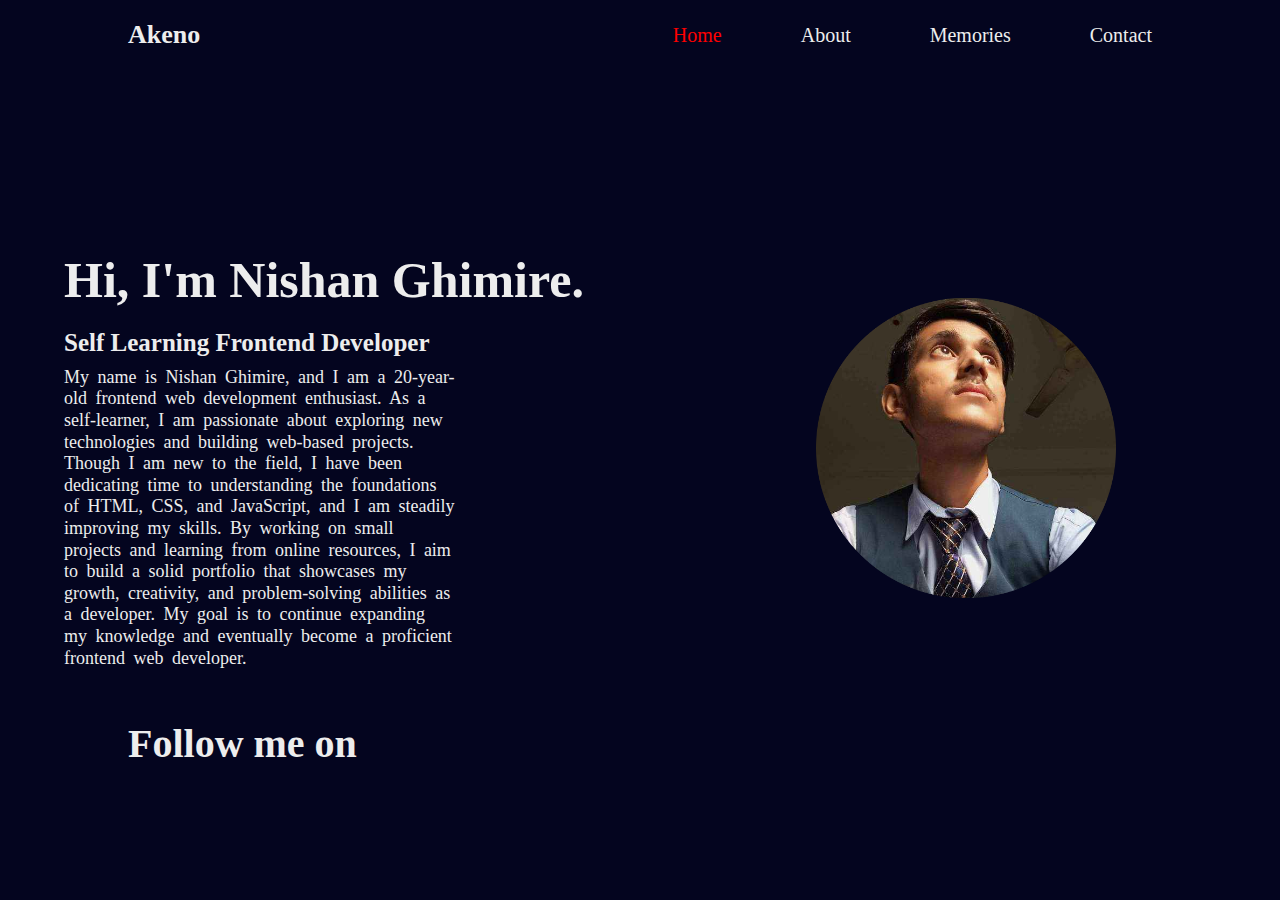
<file: index.html>
<!DOCTYPE html>
<html lang="en">
    <head>
        <title>Home</title>
        <meta charset="UTF-8">
        <meta name="viewport" content="width=device-width, initial-scale=1">
        <link href="./style.css" rel="stylesheet">
        <link rel="stylesheet" href="https://cdnjs.cloudflare.com/ajax/libs/font-awesome/6.6.0/css/all.min.css" integrity="sha512-Kc323vGBEqzTmouAECnVceyQqyqdsSiqLQISBL29aUW4U/M7pSPA/gEUZQqv1cwx4OnYxTxve5UMg5GT6L4JJg==" crossorigin="anonymous" referrerpolicy="no-referrer" />

    </head>
    <body>

        <section class="header">
            <div class="header-logo">
                <h1>Akeno</h1>
            </div>
            <div class="header-cont">
                <a href="" class="act">Home</a>
                <a href="./about.html">About</a>
                <a href="./memories.html">Memories</a>
                <a href="./contact.html">Contact</a>
            </div>
        </section>
        
        <section class="home">
            <div class="home-cont">
                <h1>Hi, I'm Nishan Ghimire.</h1>
                <h4>Self Learning Frontend Developer</h4>
                <p>My name is Nishan Ghimire, and I am a 20-year-old frontend web development enthusiast.
                    As a self-learner, I am passionate about exploring new technologies and building web-based projects.
                    Though I am new to the field, I have been dedicating time to understanding the foundations of HTML, CSS, and JavaScript, and I am steadily improving my skills.
                    By working on small projects and learning from online resources, I aim to build a solid portfolio that showcases my growth, creativity, and problem-solving abilities as a developer.
                    My goal is to continue expanding my knowledge and eventually become a proficient frontend web developer.</p>
            </div>
            <div class="home-img">
                <img src="./img/img_1.png" alt="Nishan Ghimire" width=300px/>
            </div>
        </section>
        
        <section class="media">
            <h1 class=followme>Follow me on</h1>
            <ul class="media-logo">
                <li><a href="https://www.facebook.com/profile.php?id=100068603964503" target="_blank"><i class="fa-brands fa-facebook" id="fb"></i></a></li>
                <li><a href="https://www.instagram.com/a_keno__/" target="_blank"><i class="fa-brands fa-instagram" id="ig"></i></a></li>
                <li><a href="https://x.com/a_keno__" target="_blank"><i class="fa-brands fa-x-twitter" id="twi"></i></a></li>
            </ul>
        </section>

    </body>
</html>
</file>
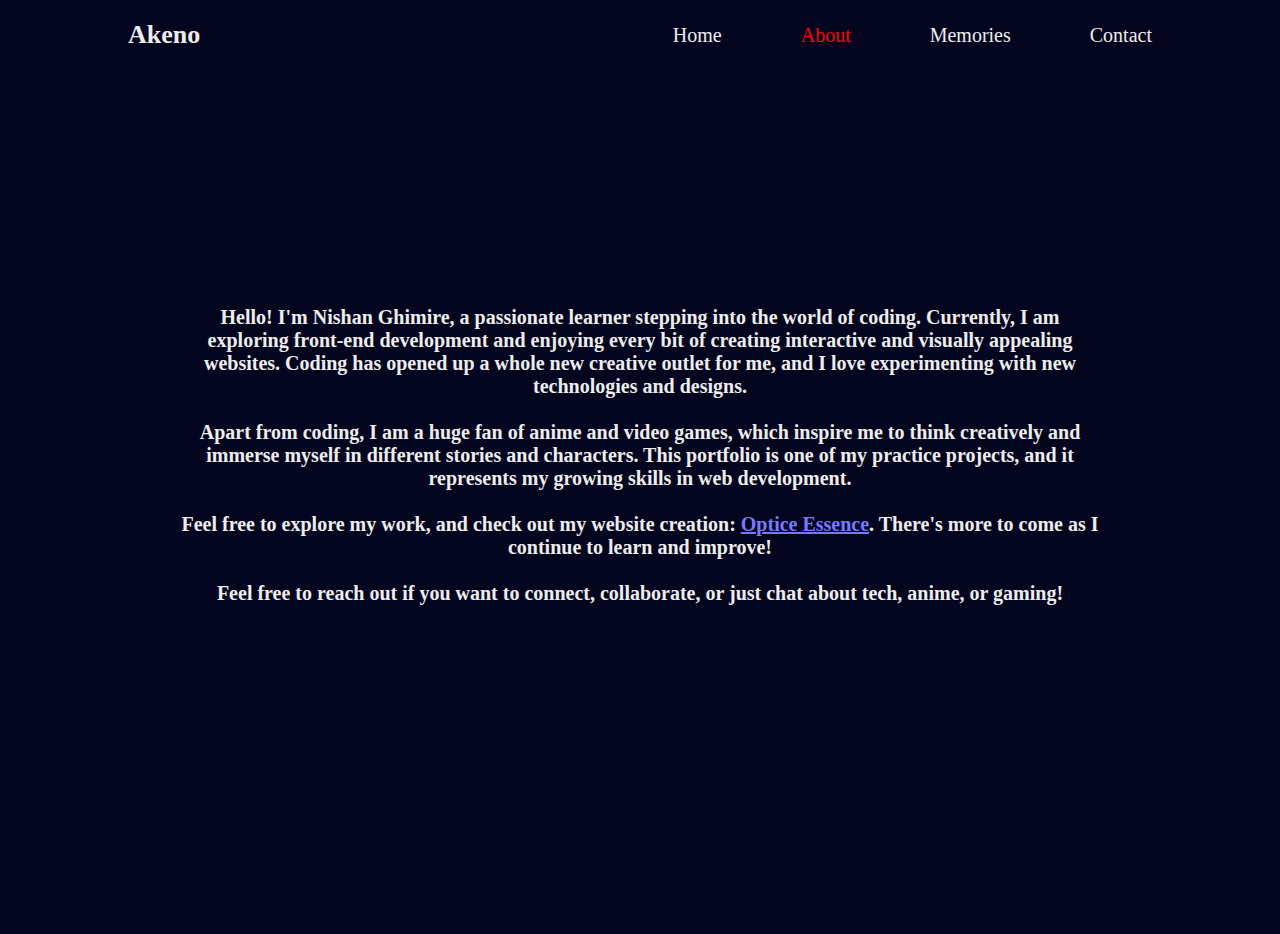
<file: about.html>
<!DOCTYPE html>
<html lang="en">
    <head>
        <meta charset="UTF-8">
        <meta name="viewport" content="width=device-width, initial-scale=1">
        <link href="./style.css" rel="stylesheet">
        <title>About me</title> 
    </head>
    <body>

        <section class="header">
            <div class="header-logo">
                <h1>Akeno</h1>
            </div>
            <div class="header-cont">
                <a href="./index.html">Home</a>
                <a href="" class="act">About</a>
                <a href="./memories.html">Memories</a>
                <a href="./contact.html">Contact</a>
            </div>
        </section>

        <section class="aboutme">
            <div class="aboutmyself">
                <p>Hello! I'm Nishan Ghimire, a passionate learner stepping into the world of coding.
                Currently, I am exploring front-end development and enjoying every bit of creating interactive and visually appealing websites.
                Coding has opened up a whole new creative outlet for me, and I love experimenting with new technologies and designs.</p><br>
                    <div class="hobbies">
                        <p>Apart from coding, I am a huge fan of anime and video games, which inspire me to think creatively and immerse myself in different stories and characters.
                        This portfolio is one of my practice projects, and it represents my growing skills in web development.</p></br>
                            <div class="mywork">
                        <p>Feel free to explore my work, and check out my website creation: <a href="https://opticeessence.netlify.app/" target="_blank">Optice Essence</a>.
                        There's more to come as I continue to learn and improve!</br></br> Feel free to reach out if you want to connect, collaborate, or just chat about tech, anime, or gaming!</p></br>
                    </div>
                </div>
            </div>
        </section>

    </body>
</html>
</file>
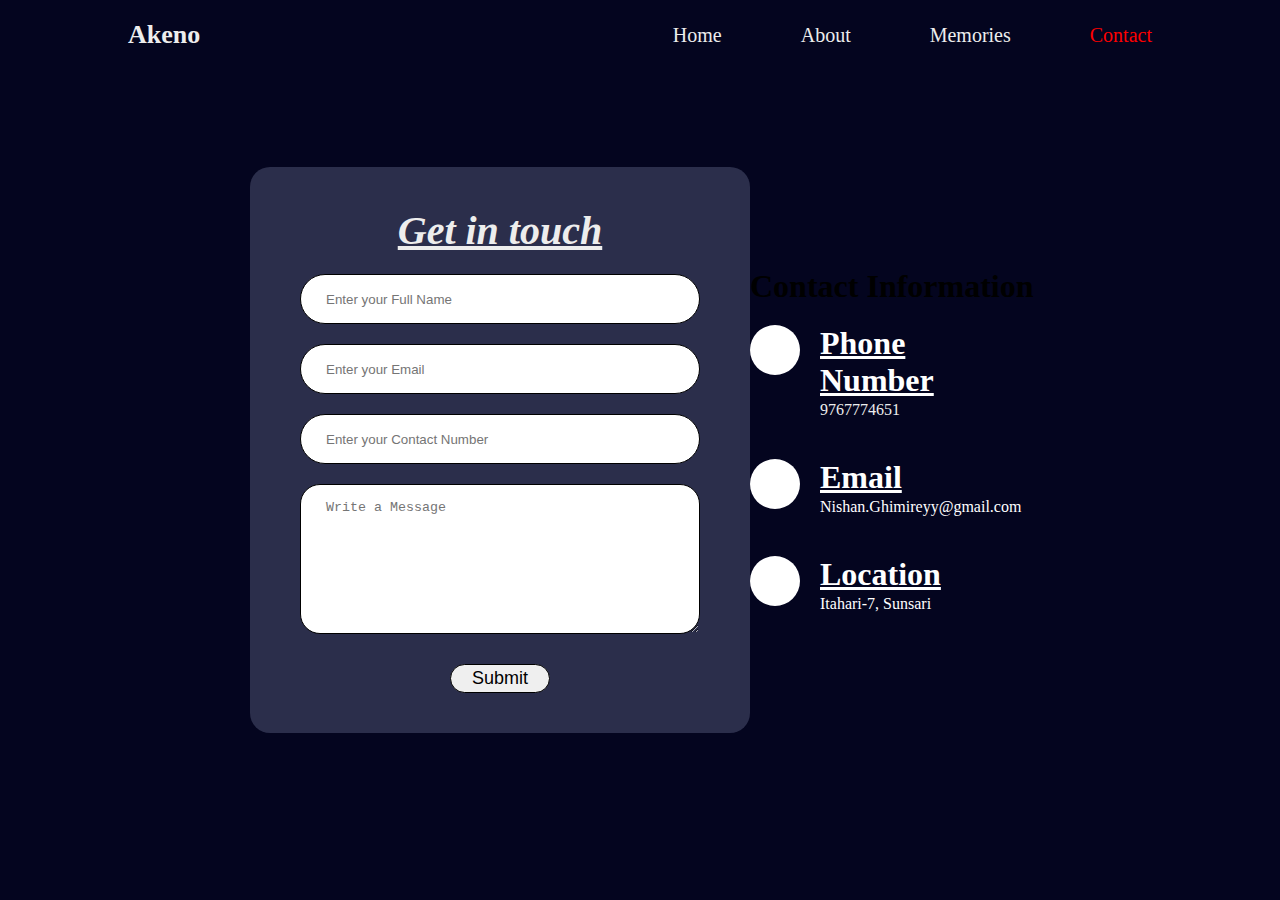
<file: contact.html>
<!DOCTYPE html>
<html lang="en">
    <head>
        <title>Contact</title>
        <meta charset="UTF-8">
        <meta name="viewport" content="width=device-width, initial-scale=1">
        <link href="./style.css" rel="stylesheet">
        <link rel="stylesheet" href="https://cdnjs.cloudflare.com/ajax/libs/font-awesome/6.6.0/css/all.min.css" integrity="sha512-Kc323vGBEqzTmouAECnVceyQqyqdsSiqLQISBL29aUW4U/M7pSPA/gEUZQqv1cwx4OnYxTxve5UMg5GT6L4JJg==" crossorigin="anonymous" referrerpolicy="no-referrer" />
    </head>
    <body>

        <section class="header">
            <div class="header-logo">
                <h1>Akeno</h1>
            </div>
            <div class="header-cont">
                <a href="./index.html">Home</a>
                <a href="./about.html">About</a>
                <a href="./memories.html">Memories</a>
                <a href="" class="act">Contact</a>
            </div>
        </section>

        <section class="contact-main">
            <section class="contact">
                <form class="contact-form">
                    <h1 class="contactus">Get in touch</h1>
                    <input type="text" name="Name" class="contactinp" placeholder="Enter your Full Name">
                    <input type="email" name="inpEmail" class="contactinp" placeholder="Enter your Email">
                    <input type="number" name="inpNumber" class="contactinp" placeholder="Enter your Contact Number">
                    <textarea type="message" class="formsg"  placeholder="Write a Message"></textarea>
                    <button type="submit" class="btnsmt">Submit</button>
                </form>
            </section>
        

        <section class="contactinf">
            <h1>Contact Information</h1>
                <div class="icons">
                    <div class="icon1"><i class="fa-solid fa-phone"></i></div>
                        <div class="texts">
                            <h1>Phone Number</h1>
                            <a href="9767774651"><p>9767774651</p></a>
                    </div>
                </div>

                <div class="icons">
                <div class="icon1"><i class="fa-solid fa-envelope"></i></div>
                        <div class="texts">
                            <h1>Email</h1>
                            <p>Nishan.Ghimireyy@gmail.com</p>
                </div>
                    </div>

                    <div class="icons">
                    <div class="icon1"><i class="fa-solid fa-location-dot"></i></div>
                            <div class="texts">
                                <h1>Location</h1>
                                <p>Itahari-7, Sunsari</p>
                    </div>
                </div>
            </section>
        </section>
    </body>
</html>
</file>
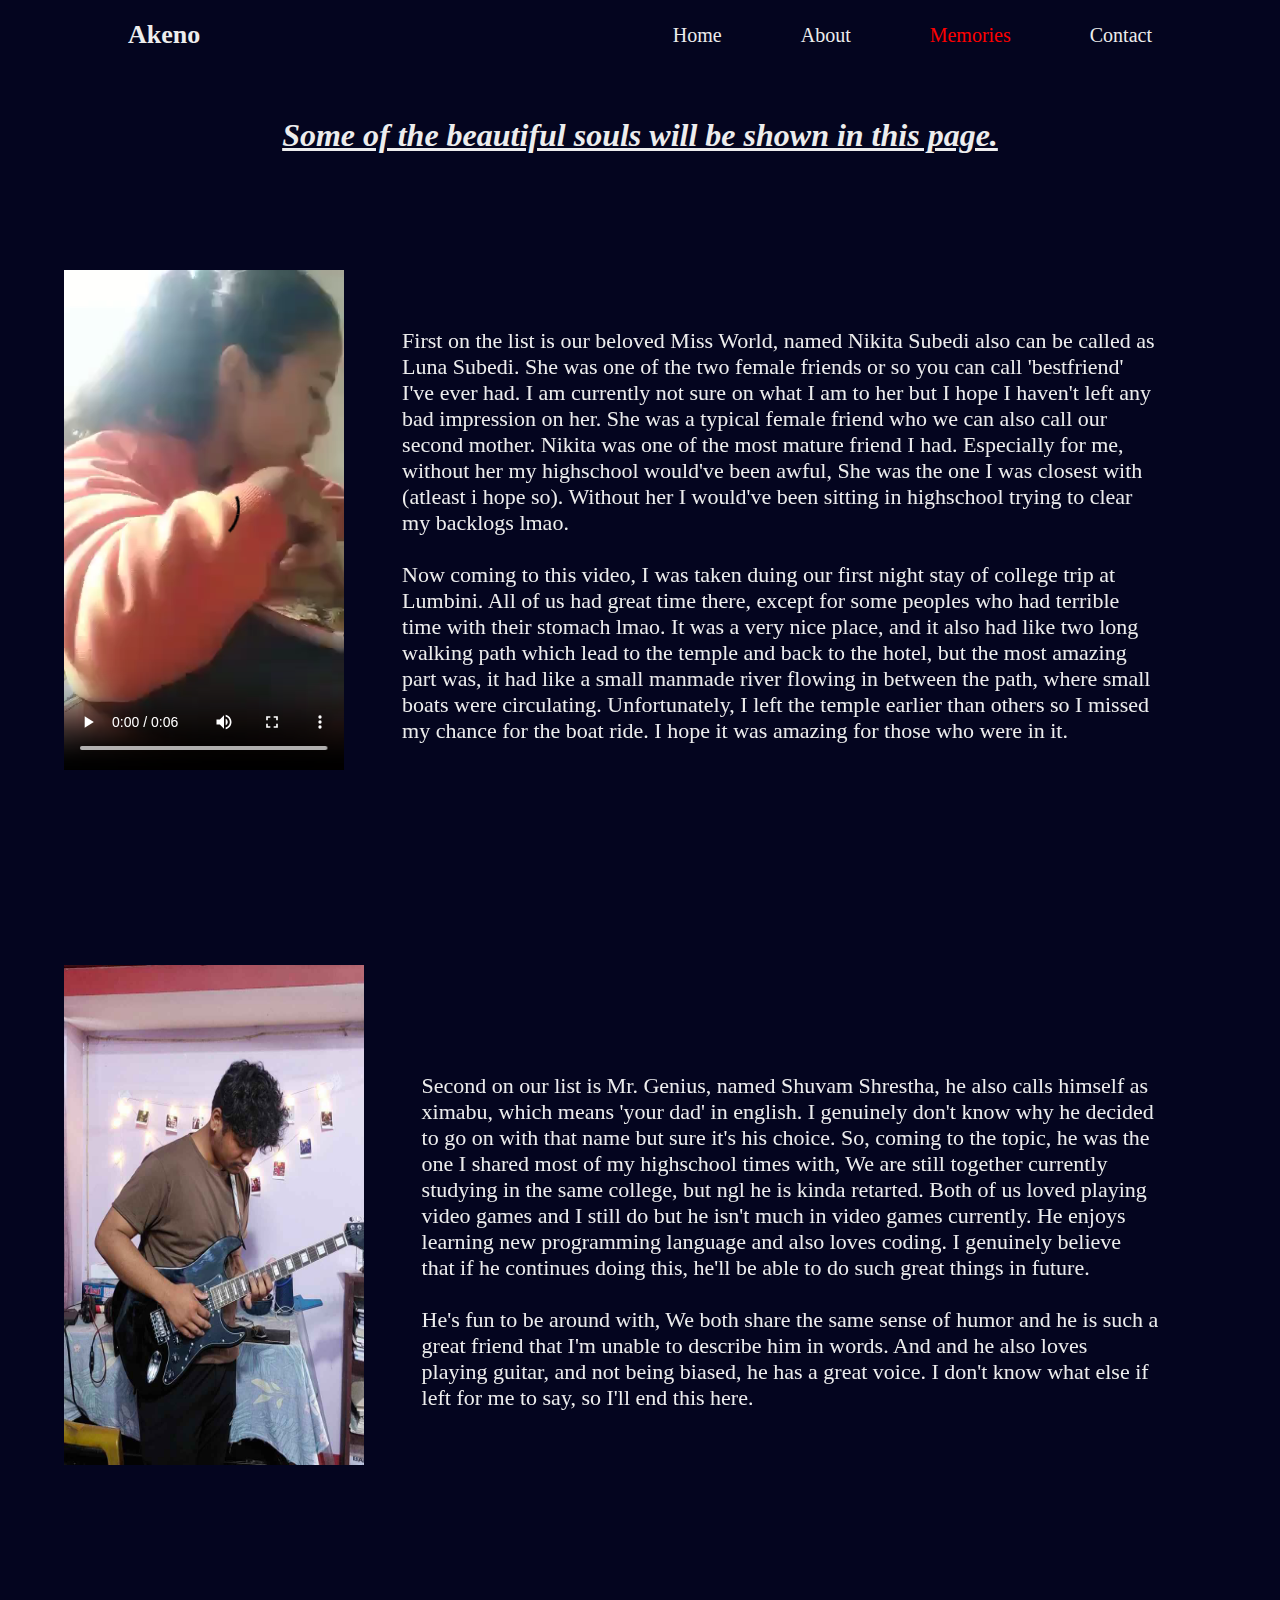
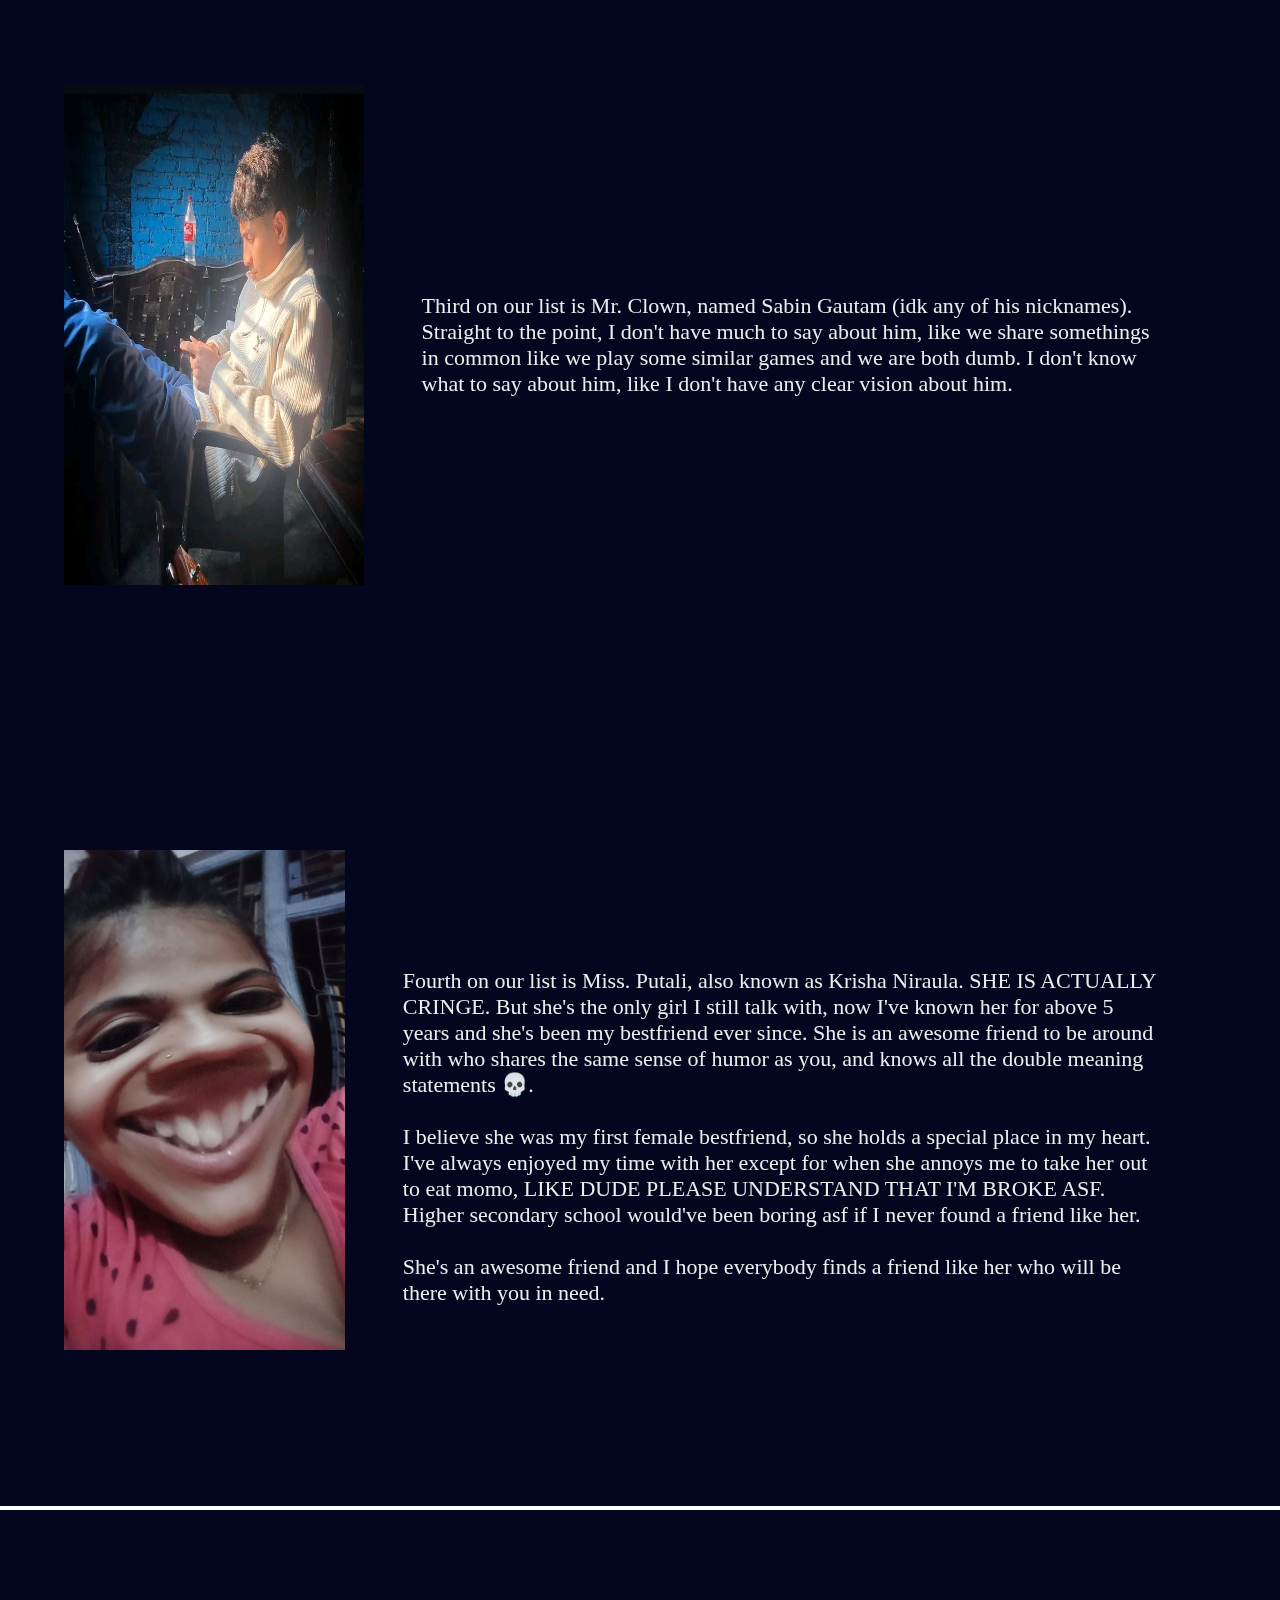
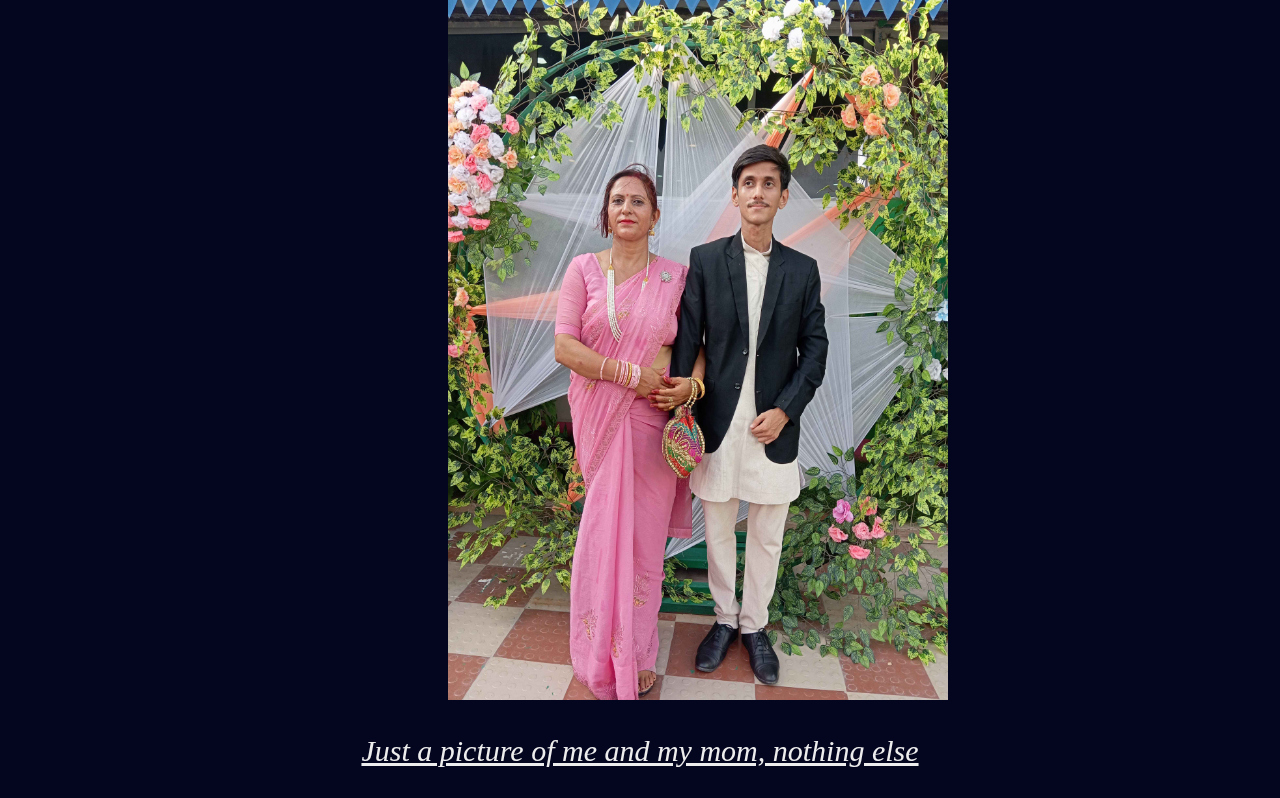
<file: memories.html>
<!DOCTYPE html>
<html lang="en">
    <head>
        <title>Memories</title>
        <meta charset="UTF-8">
        <meta name="viewport" content="width=device-width, initial-scale=1">
        <link href="./style.css" rel="stylesheet">
    </head>
    <body>

        <section class="header">
            <div class="header-logo">
                <h1>Akeno</h1>
            </div>
            <div class="header-cont">
                <a href="./index.html">Home</a>
                <a href="./about.html">About</a>
                <a href="" class="act">Memories</a>
                <a href="./contact.html">Contact</a>
            </div>
        </section>

        <section class="memory">
            <h1>Some of the beautiful souls will be shown in this page.</h1>
            <div class="nikita">
                <video src="./img/nikita.mp4?autoplay=false" height="500px" width="300px" controls class="nikitavid" alt="Nikita Subedi"></video>
                <p class="nikitatxt">First on the list is our beloved Miss World, named Nikita Subedi also can be called as Luna Subedi.
                She was one of the two female friends or so you can call 'bestfriend' I've ever had.
                I am currently not sure on what I am to her but I hope I haven't left any bad impression on her.
                She was a typical female friend who we can also call our second mother. Nikita was one of the most mature friend I had.
                Especially for me, without her my highschool would've been awful, She was the one I was closest with (atleast i hope so).
                Without her I would've been sitting in highschool trying to clear my backlogs lmao.<br><br>

                Now coming to this video, I was taken duing our first night stay of college trip at Lumbini.
                All of us had great time there, except for some peoples who had terrible time with their stomach lmao.
                It was a very nice place, and it also had like two long walking path which lead to the temple and back to the hotel,
                but the most amazing part was, it had like a small manmade river flowing in between the path, where small boats were circulating.
                Unfortunately, I left the temple earlier than others so I missed my chance for the boat ride. I hope it was amazing for those who were in it.  
                </p>
            </div>

            <div class="shuvam">
                <img src="./img/shuvam1.jpg" alt="Shuvam Shrestha" width="300px" height="500px">
                <p class="shuvamtxt">Second on our list is Mr. Genius, named Shuvam Shrestha, he also calls himself as ximabu, which means 'your dad' in english.
                I genuinely don't know why he decided to go on with that name but sure it's his choice.
                So, coming to the topic, he was the one I shared most of my highschool times with, We are still together currently studying in the same college,
                but ngl he is kinda retarted. Both of us loved playing video games and I still do but he isn't much in video games currently.
                He enjoys learning new programming language and also loves coding. I genuinely believe that if he continues doing this,
                he'll be able to do such great things in future.<br><br>

                He's fun to be around with, We both share the same sense of humor and he is such a great friend that I'm unable to describe him in words.
                And and he also loves playing guitar, and not being biased, he has a great voice. I don't know what else if left for me to say, so I'll end this here.
                </p>
            </div>

            <div class="sabin">
                <img src="./img/sabin.jpg" alt="Sabin Gautam" width="300px" height="500px">
                <p class="sabintxt">Third on our list is Mr. Clown, named Sabin Gautam (idk any of his nicknames).
                Straight to the point, I don't have much to say about him, like we share somethings in common like we play some similar games and we are both dumb.
                I don't know what to say about him, like I don't have any clear vision about him.</p>
            </div>

            <div class="krisha">
                <img src="./img/krisha.jpg" alt="Krisha Niraula" width="300px" height="500px">
                <p class="krishatxt">Fourth on our list is Miss. Putali, also known as Krisha Niraula. SHE IS ACTUALLY CRINGE.
                But she's the only girl I still talk with, now I've known her for above 5 years and she's been my bestfriend ever since.
                She is an awesome friend to be around with who shares the same sense of humor as you, and knows all the double meaning statements 💀.<br><br>
                I believe she was my first female bestfriend, so she holds a special place in my heart.
                I've always enjoyed my time with her except for when she annoys me to take her out to eat momo, LIKE DUDE PLEASE UNDERSTAND THAT I'M BROKE ASF.
                Higher secondary school would've been boring asf if I never found a friend like her.<br><br>
                She's an awesome friend and I hope everybody finds a friend like her who will be there with you in need.</p>
            </div>

            <hr class="new1">

            <div class="mom">
                <img src="./img/mom.jpg" alt="mom" width="500px" height="700px">
            </div>
            <p class="momtxt">Just a picture of me and my mom, nothing else</p>
        </section>

    </body>
</html>
</file>
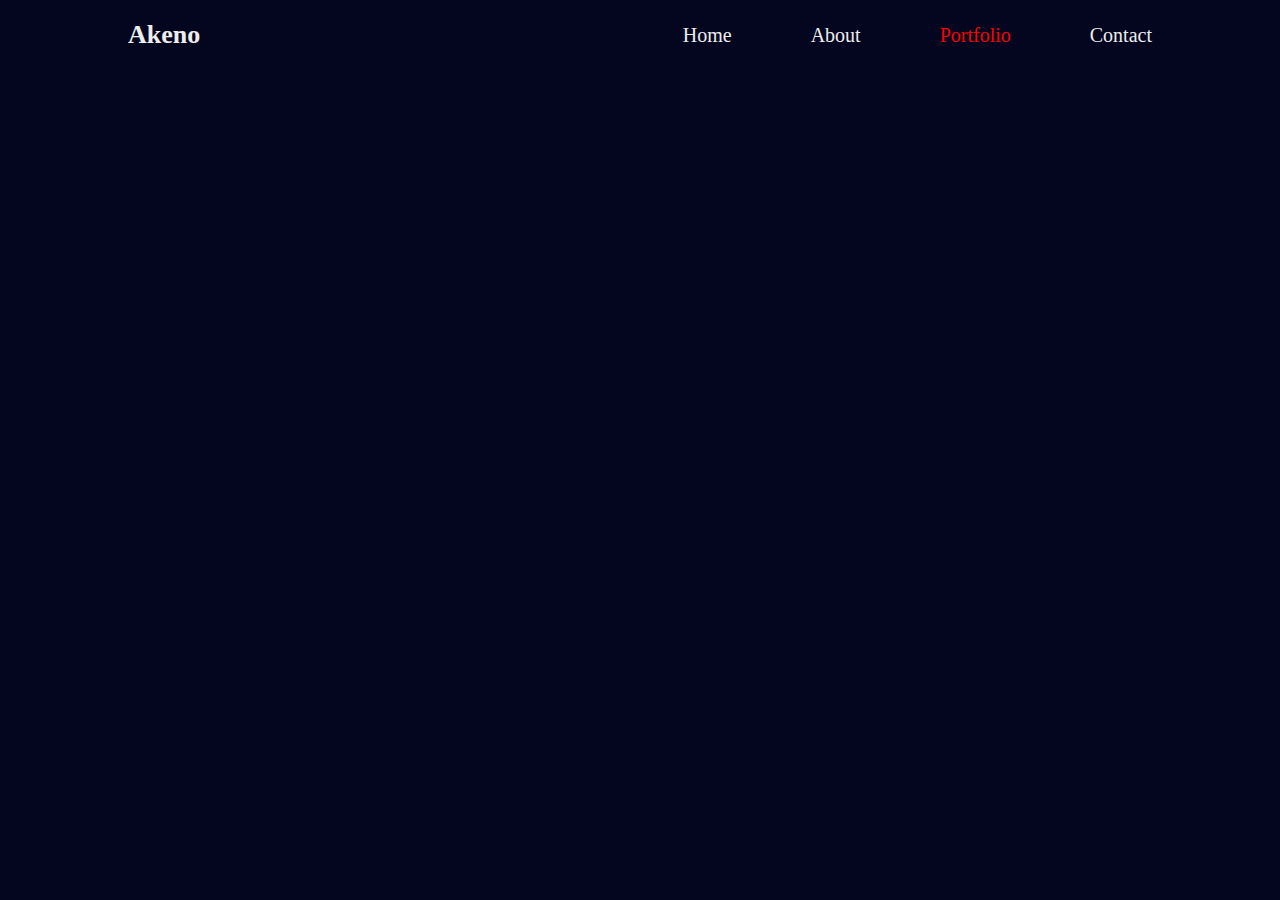
<file: portfolio.html>
<!DOCTYPE html>
<html lang="en">
    <head>
        <title></title>
        <meta charset="UTF-8">
        <meta name="viewport" content="width=device-width, initial-scale=1">
        <link href="./style.css" rel="stylesheet">
    </head>
    <body>

        <section class="header">
            <div class="header-logo">
                <h1>Akeno</h1>
            </div>
            <div class="header-cont">
                <a href="./index.html">Home</a>
                <a href="./about.html">About</a>
                <a href="" class="act">Portfolio</a>
                <a href="./contact.html">Contact</a>
            </div>
        </section>
    </body>
</html>
</file>
<file: style.css>
* {
    margin: 0%;
    padding: 0%;
    box-sizing: border-box;
}

body {
    background-color: rgb(4, 5, 31);
}

.header {
    position: absolute;
    top: 0;
    left: 0;
    padding: 20px 10%;
    background: transparent;
    width: 100%;
    display: flex;
    justify-content: space-between;
    align-items: center;
    z-index: 100;
}

.header-logo h1 {
    font-size: 26px;
    font-weight: 600;
    text-decoration: none;
    color: #ededed;
}

.header-cont a {
    color: #ededed;
    margin-left: 75px;
    font-size: 20px;
    font-weight: 400;
    text-decoration: none;
    transition: 2ms ease;
}

.header-cont a:hover {
    color: aqua;
}

.header-cont a.act {
    color: red;
}

.home {
    display: flex;
    align-items: center;
    height: 100vh;
    padding: 0 5%;
}

.home-cont {
    color: #ededed;
}

.home-cont h1 {
    font-size: 50px;
    font-weight: 700;
    padding: 20px 0;
}

.home-cont h4 {
    font-size: 25px;
    margin-bottom: 10px;
}

.home-cont p {
    font-size: 18px;
    line-height: 1.2;
    margin-right: 40vh;
    word-spacing: 4px;
}

.media {
    margin-top: -20vh;
}

.media h1 {
    font-size: 40px;
    color: #ededed;
    padding: 0 10%;
}

.media .media-logo {
    font-size: 40px;
    padding-left: 10%;
    z-index: 100;
    display: flex;
    flex-direction: row;
}

.media-logo a {
    border-radius: 50%;
    border-radius: 2px solid white;
    color: white;
    background: transparent;
}

.media-logo li {
    padding: 12px 17px;
    list-style-type: none;
    color: #ededed;
}

.media .media-logo li a #fb:hover {
    color: rgb(86, 86, 255);
    transition: .5s;
}

.media .media-logo li a #ig:hover {
    color: rgb(201, 0, 208);
    transition: .5s;
}

.media .media-logo li a #twi:hover {
    color: rgb(105, 105, 105);
    transition: .5s;
}

.contact-main {
    display: flex;
    justify-content: space-between;
    align-items: center;
    height: 100vh;
}

.contact-form {
    padding: 40px 50px;
    border-radius: 20px;
    background-color: rgb(43, 46, 75);
    justify-content: space-evenly;
    margin-left: 250px;
    align-items: center;
    display: flex;
    flex-direction: column;
    align-items: center;
    gap: 20px;
}

.contactinp {
    width: 400px;
    height: 50px;
    border: 1px solid black;
    outline: none;
    padding-left: 25px;
    font-weight: 500;
    color: black;
    border-radius: 50px; 
}

.formsg {
    height: 150px;
    padding-top: 15px;
    border-radius: 20px;
    border: 1px solid black;
    outline: none;
    padding-left: 25px;
    font-weight: 500;
    color: black;
    width: 400px;
}

.btnsmt {
    height: 29px;
    width: 100px;
    font-size: 18px;
    font-weight: 500;
    margin-top: 10px;
    border: 1px solid black;
    border-radius: 20px;
}

.btnsmt:hover {
    background-color: rgb(0, 255, 238);
}

.contactus {
    color: #ededed;
    font-size: 40px;
    text-decoration: underline;
    font-style: italic;
}

.icons {
    display: flex;
    position: relative;
    padding: 20px 0;
    color: white;
}

.icons .icon1 {
    min-width: 50px;
    height: 50px;
    background-color: rgb(255, 255, 255);
    color: rgb(0, 0, 0);
    display: flex;
    justify-content: center;
    align-items: center;
    border-radius: 50%;
    font-size: 29px;
}

.texts {
    display: flex;
    margin-left: 20px;
    font-size: 16px;
    flex-direction: column;
    font-weight: 300;
    margin-right: 29vh;
}

.texts a {
    color: #ededed;
    text-decoration: none;
}

.texts a:active {
    color: #ededed;
}

.texts h1 {
    font-weight: 700;
    margin-bottom: 2px;
    text-decoration: underline;
}

.aboutme {
    color: #ededed;
    display: flex;
    text-justify: auto;
    text-align: center;
    margin: 34vh 20vh;
    flex-direction: column;
    font-size: 20px;
    font-weight: 550;
    gap: 10px;

}

.aboutme a {
    color: rgb(120, 120, 255);
}

.aboutme a:hover {
    color: cyan;
}

.home-img {
    color: white;
    margin-right: 100px;
    padding: 0;
}

.memory h1 {
    color: #ededed;
    display: flex;
    justify-content: center;
    align-items: center;
    height: 30vh;
    text-decoration: underline;
    font-style: italic;
    font-size: 32px;
}

.nikita {
    display: flex;
    padding: 0 5%;
}

.nikitatxt {
    color: #ededed;
    padding: 5% 5%;
    font-size: 22px;
    font-weight: 500;
    display: flex;
}

.shuvam {
    display: flex;
    padding: 5% 5%;
    height: 30vh;
    margin-top: 100px;
}

.shuvamtxt {
    color: #ededed;
    padding: 5% 5%;
    font-size: 22px;
    font-weight: 500;
    display: flex;
    margin-top: 50px;
}

.sabin {
    display: flex;
    padding: 5% 5%;
    height: 30vh;
    margin-top: 450px;
}

.sabintxt {
    color: #ededed;
    padding: 5% 5%;
    font-size: 22px;
    font-weight: 500;
    display: flex;
    margin-top: 150px;
}

.krisha {
    display: flex;
    padding: 5% 5%;
    height: 30vh;
    margin-top: 55vh;
}

.krishatxt {
    color: #ededed;
    padding: 5% 5%;
    font-size: 22px;
    font-weight: 500;
    display: flex;
    margin-top: 60px;
}

hr.new1 {
    border: 2px solid white;
    margin-top: 50vh;
}

.mom {
    margin-top: 10vh;
    margin: 10vh 35%;
}

.momtxt {
    color: #ededed;
    display: flex;
    align-items: center;
    justify-content: center;
    font-size: 30px;
    padding: 30px;
    margin-top: -10vh;
    text-decoration: underline;
    font-style: italic;
}
</file>
